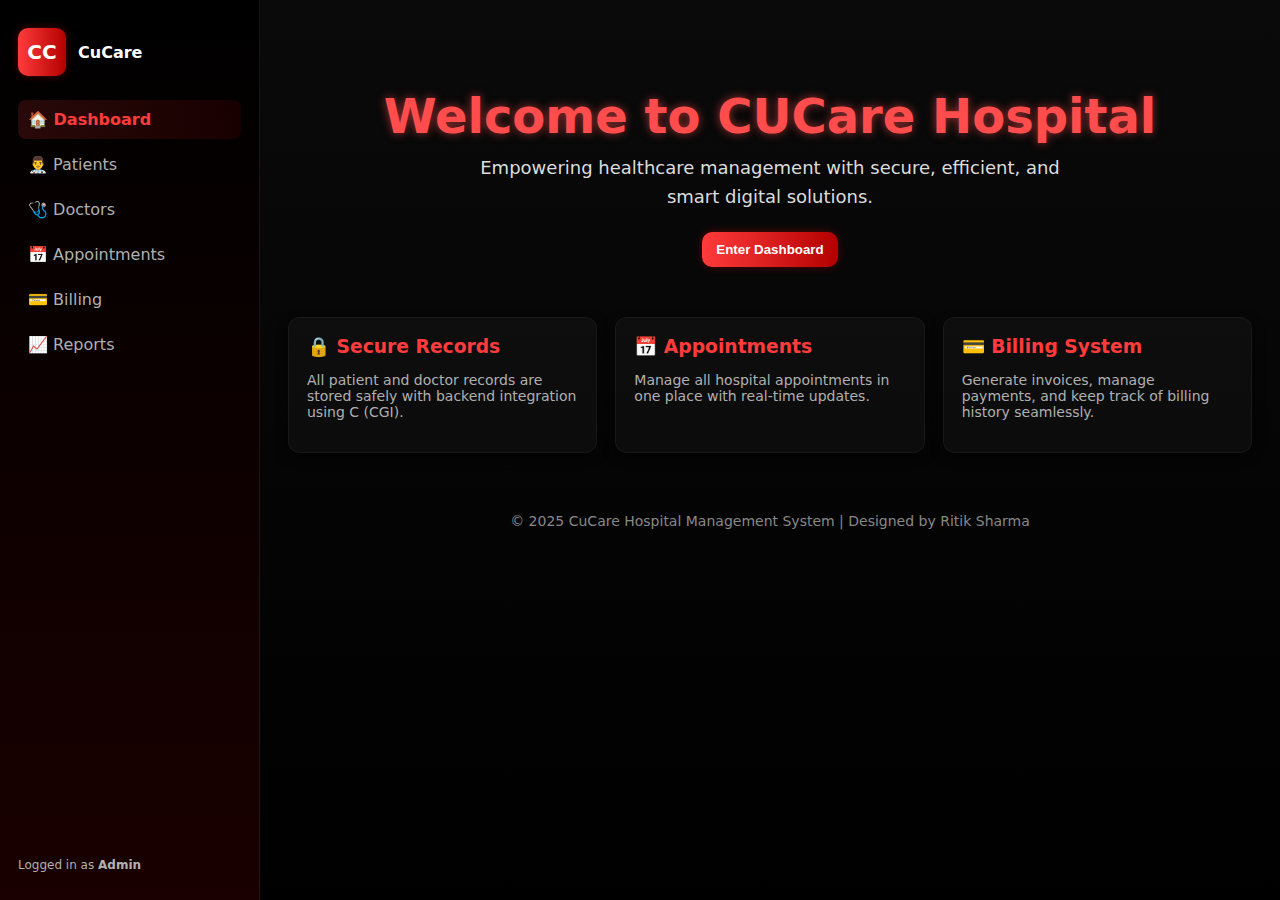
<file: html files/index.html>
<!doctype html>
<html lang="en">
<head>
  <meta charset="utf-8" />
  <meta name="viewport" content="width=device-width,initial-scale=1" />
  <title>CityCare Hospital — Welcome</title>
  <link rel="stylesheet" href="style.css">
  <style>
    /* ✨ Extra styles for landing feel */
    .welcome-section {
      text-align: center;
      margin-top: 60px;
      color: #fff;
      animation: fadeIn 1.5s ease-in-out;
    }

    .welcome-section h1 {
      font-size: 48px;
      margin-bottom: 10px;
      color: #ff4d4d;
      text-shadow: 0 0 10px rgba(255, 77, 77, 0.6);
    }

    .welcome-section p {
      font-size: 18px;
      color: #ddd;
      max-width: 600px;
      margin: 0 auto;
      line-height: 1.6;
    }

    .grid {
      margin-top: 50px;
    }

    .card {
      transition: transform 0.3s, box-shadow 0.3s;
      background: rgba(255, 255, 255, 0.03);
    }

    .card:hover {
      transform: translateY(-5px);
      box-shadow: 0 0 20px rgba(255, 0, 0, 0.3);
    }

    @keyframes fadeIn {
      from { opacity: 0; transform: translateY(20px); }
      to { opacity: 1; transform: translateY(0); }
    }

    footer {
      text-align: center;
      margin-top: 60px;
      color: #888;
      font-size: 14px;
    }
  </style>
</head>
<body>
  <div class="app">
    <div class="sidebar">
      <div class="brand">
        <div class="logo">CC</div>
        <h1>CuCare</h1>
      </div>
      <nav class="nav">
        <a class="active" href="dashboard.html">🏠 Dashboard</a>
        <a href="patients.html">👨‍⚕️ Patients</a>
        <a href="doctors.html">🩺 Doctors</a>
        <a href="appointments.html">📅 Appointments</a>
        <a href="billing.html">💳 Billing</a>
        <a href="reports.html">📈 Reports</a>
      </nav>
      <div class="footer-note">Logged in as <strong>Admin</strong></div>
    </div>

    <main class="content">
      <div class="welcome-section">
        <h1>Welcome to CUCare Hospital</h1>
        <p>Empowering healthcare management with secure, efficient, and smart digital solutions.</p>
        <button class="btn" onclick="location.href='dashboard.html'" style="margin-top: 20px;">Enter Dashboard</button>
      </div>

      <div class="grid">
        <div class="card">
          <h3>🔒 Secure Records</h3>
          <p>All patient and doctor records are stored safely with backend integration using C (CGI).</p>
        </div>
        <div class="card">
          <h3>📅 Appointments</h3>
          <p>Manage all hospital appointments in one place with real-time updates.</p>
        </div>
        <div class="card">
          <h3>💳 Billing System</h3>
          <p>Generate invoices, manage payments, and keep track of billing history seamlessly.</p>
        </div>
      </div>

      <footer>© 2025 CuCare Hospital Management System | Designed by Ritik Sharma</footer>
    </main>
  </div>
  <script src="script.js"></script>
</body>
</html>
</file>
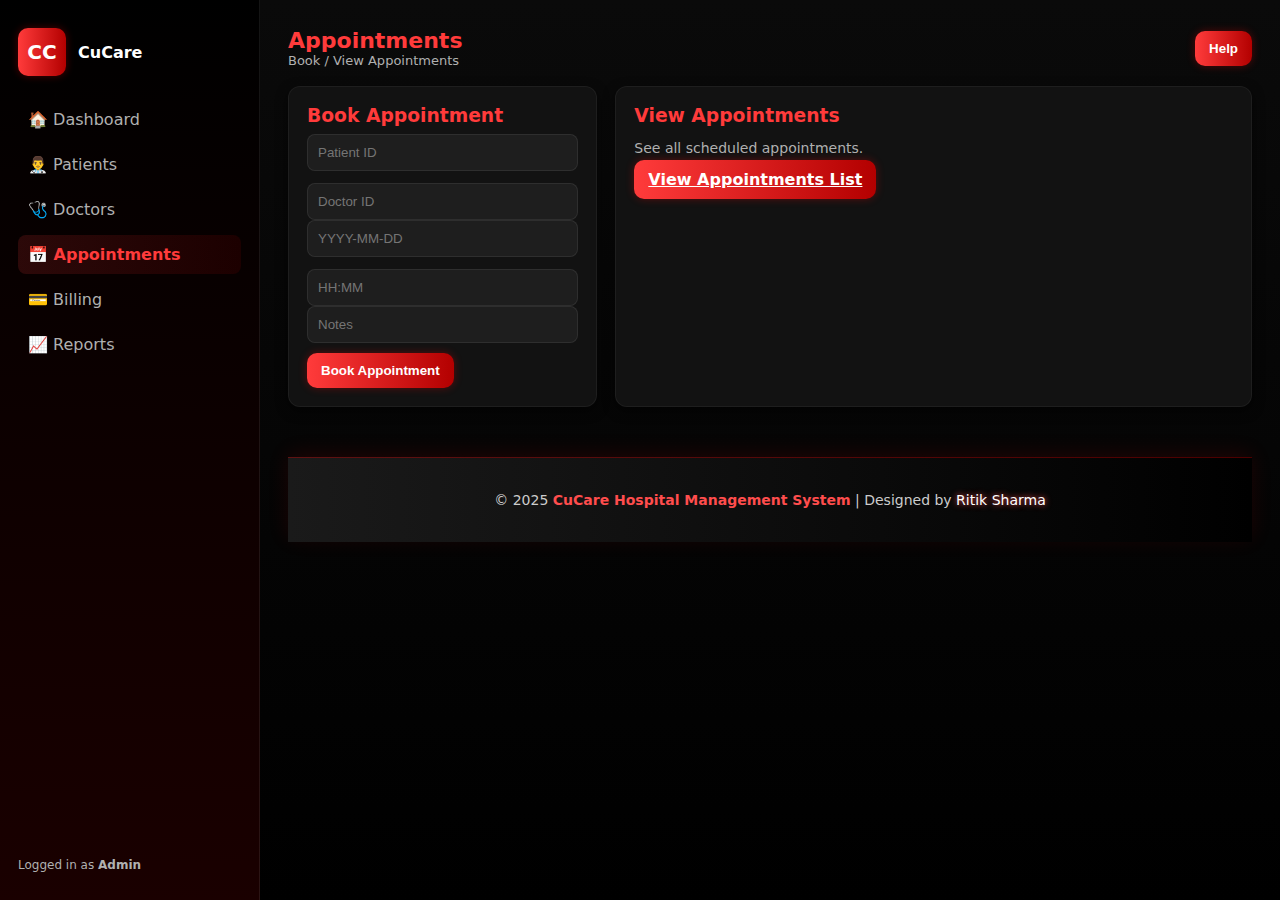
<file: html files/appointments.html>
<!doctype html>
<html lang="en">
<head>
  <meta charset="utf-8">
  <meta name="viewport" content="width=device-width,initial-scale=1">
  <title>Appointments - CityCare</title>
  <link rel="stylesheet" href="style.css">
</head>
<body>
<div class="app">
  <div class="sidebar">
    <div class="brand"><div class="logo">CC</div><h1>CuCare</h1></div>
    <nav class="nav">
      <a href="dashboard.html">🏠 Dashboard</a>
      <a href="patients.html">👨‍⚕️ Patients</a>
      <a href="doctors.html">🩺 Doctors</a>
      <a class="active" href="appointments.html">📅 Appointments</a>
      <a href="billing.html">💳 Billing</a>
      <a href="reports.html">📈 Reports</a>
    </nav>
    <div class="footer-note">Logged in as <strong>Admin</strong></div>
  </div>

  <main class="content">
    <div class="header">
      <div>
        <div class="h-title">Appointments</div>
        <div class="small">Book / View Appointments</div>
      </div>
      <div class="controls">
        <button class="btn" onclick="showToast('Use forms below')">Help</button>
      </div>
    </div>

    <div class="grid">
      <!-- 🩺 Book Appointment -->
      <div class="card">
        <h3>Book Appointment</h3>
        <form action="/cgi-bin/add_appointment.cgi" method="GET">
          <div class="form-row">
            <input name="pid" class="input" placeholder="Patient ID" required>
            <input name="did" class="input" placeholder="Doctor ID" required>
          </div>
          <div class="form-row">
            <input name="date" class="input" placeholder="YYYY-MM-DD" required>
            <input name="time" class="input" placeholder="HH:MM" required>
          </div>
          <div class="form-row">
            <input name="notes" class="input" placeholder="Notes">
          </div>
          <div style="margin-top:10px">
            <button class="btn" type="submit">Book Appointment</button>
          </div>
        </form>
      </div>

      <!-- 📅 View Appointments -->
      <div class="card" style="grid-column:span 2">
        <h3>View Appointments</h3>
        <p class="text-muted">See all scheduled appointments.</p>
        <a class="btn" href="/cgi-bin/list_appointments.cgi">View Appointments List</a>
      </div>
    </div>
        
    <footer class="site-footer">
      <p>© 2025 <strong>CuCare Hospital Management System</strong> | Designed by <span class="designer">Ritik Sharma</span></p>
    </footer>
  </main>
</div>
<script src="script.js"></script>
</body>
</html>
</file>
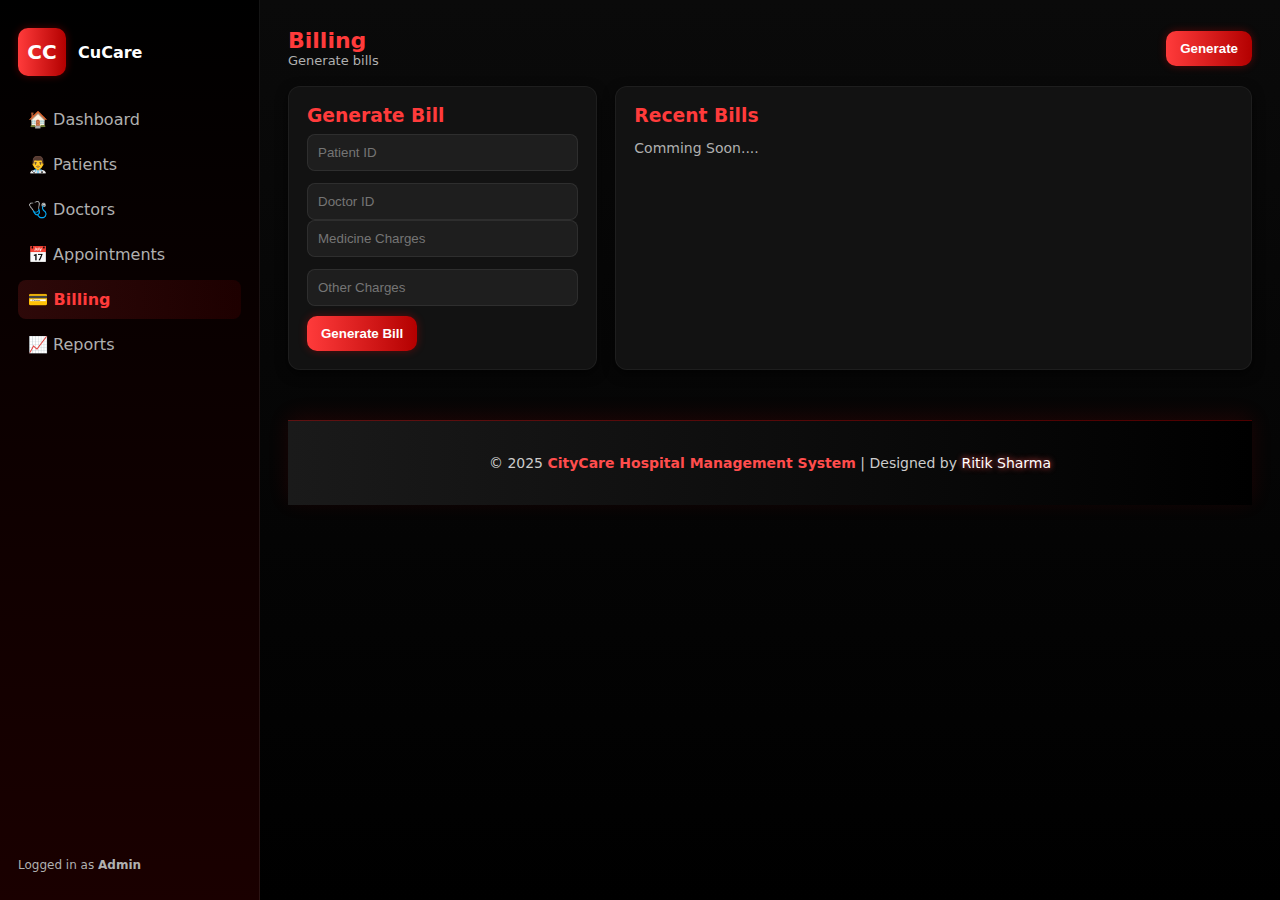
<file: html files/billing.html>
<!doctype html>
<html lang="en"><head><meta charset="utf-8"><meta name="viewport" content="width=device-width,initial-scale=1"><title>Billing - CityCare</title>
<link rel="stylesheet" href="style.css"></head><body>
<div class="app">
  <div class="sidebar">
    <div class="brand"><div class="logo">CC</div><h1>CuCare</h1></div>
    <nav class="nav">
      <a href="dashboard.html">🏠 Dashboard</a>
      <a href="patients.html">👨‍⚕️ Patients</a>
      <a href="doctors.html">🩺 Doctors</a>
      <a href="appointments.html">📅 Appointments</a>
      <a class="active" href="billing.html">💳 Billing</a>
      <a href="reports.html">📈 Reports</a>
    </nav>
    <div class="footer-note">Logged in as <strong>Admin</strong></div>
  </div>

  <main class="content">
    <div class="header">
      <div><div class="h-title">Billing</div><div class="small">Generate bills</div></div>
      <div class="controls"><button class="btn" onclick="showToast('Invoice generated')">Generate</button></div>
    </div>

    <div class="grid">
      <div class="card">
        <h3>Generate Bill</h3>
        <form action="/cgi-bin/generate_bill.cgi" method="GET">
          <div class="form-row"><input name="pid" class="input" placeholder="Patient ID" required><input name="doctor_id" class="input" placeholder="Doctor ID" required></div>
          <div class="form-row"><input name="medicine" class="input" placeholder="Medicine Charges" type="number"><input name="other" class="input" placeholder="Other Charges" type="number"></div>
          <div style="margin-top:10px"><button class="btn" type="submit">Generate Bill</button></div>
        </form>
      </div>

      <div class="card" style="grid-column:span 2">
        <h3>Recent Bills</h3>
        <p class="text-muted">Comming Soon....</p>
      </div>
    </div>
        
       <footer class="site-footer">
  <p>© 2025 <strong>CityCare Hospital Management System</strong> | Designed by <span class="designer">Ritik Sharma</span></p>
</footer>

  </main>
</div>
<script src="script.js"></script></body></html>
</file>
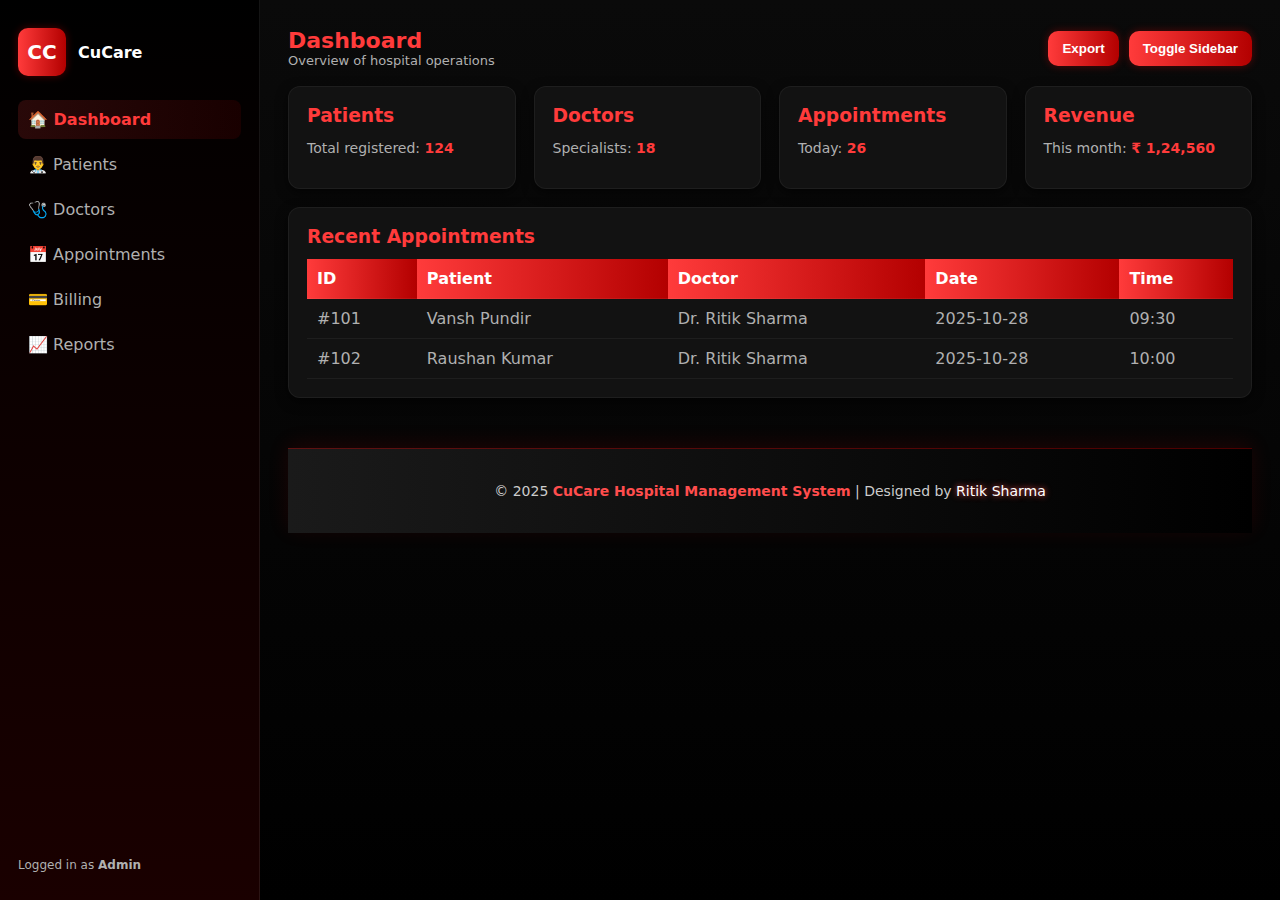
<file: html files/dashboard.html>
<!doctype html>
<html lang="en"><head>
<meta charset="utf-8"><meta name="viewport" content="width=device-width,initial-scale=1"><title>Dashboard - CityCare</title>
<link rel="stylesheet" href="style.css"></head><body>


<div class="app">
  <div class="sidebar">
    <div class="brand"><div class="logo">CC</div><h1><a href="index.html">CuCare</a></h1></div>
    <nav class="nav">
      <a class="active" href="dashboard.html">🏠 Dashboard</a>
      <a href="patients.html">👨‍⚕️ Patients</a>
      <a href="doctors.html">🩺 Doctors</a>
      <a href="appointments.html">📅 Appointments</a>
      <a href="billing.html">💳 Billing</a>
      <a href="reports.html">📈 Reports</a>
    </nav>
    <div class="footer-note">Logged in as <strong>Admin</strong></div>
  </div>

  <main class="content">
    <div class="header">
      <div>
        <div class="h-title">Dashboard</div>
        <div class="small">Overview of hospital operations</div>
      </div>
      <div class="controls">
        <button class="btn" onclick="showToast('Exported CSV')">Export</button>
        <button class="btn" onclick="toggleSidebar()">Toggle Sidebar</button>
      </div>
    </div>

    <div class="grid">
      <div class="card"><h3>Patients</h3><p class="small">Total registered: <strong style="color:var(--accent)">124</strong></p></div>
      <div class="card"><h3>Doctors</h3><p class="small">Specialists: <strong style="color:var(--accent)">18</strong></p></div>
      <div class="card"><h3>Appointments</h3><p class="small">Today: <strong style="color:var(--accent)">26</strong></p></div>
      <div class="card"><h3>Revenue</h3><p class="small">This month: <strong style="color:var(--accent)">₹ 1,24,560</strong></p></div>
    </div>

    <div class="card" style="margin-top:18px">
      <h3>Recent Appointments</h3>
      <table class="table">
        <thead><tr><th>ID</th><th>Patient</th><th>Doctor</th><th>Date</th><th>Time</th></tr></thead>
        <tbody>
          <tr><td>#101</td><td>Vansh Pundir</td><td>Dr. Ritik Sharma</td><td>2025-10-28</td><td>09:30</td></tr>
          <tr><td>#102</td><td>Raushan Kumar</td><td>Dr. Ritik Sharma</td><td>2025-10-28</td><td>10:00</td></tr>
        </tbody>
      </table>
    </div>

      <footer class="site-footer">
  <p>© 2025 <strong>CuCare Hospital Management System</strong> | Designed by <span class="designer">Ritik Sharma</span></p>
</footer>

  </main>
</div>
<script src="script.js"></script></body></html>
</file>
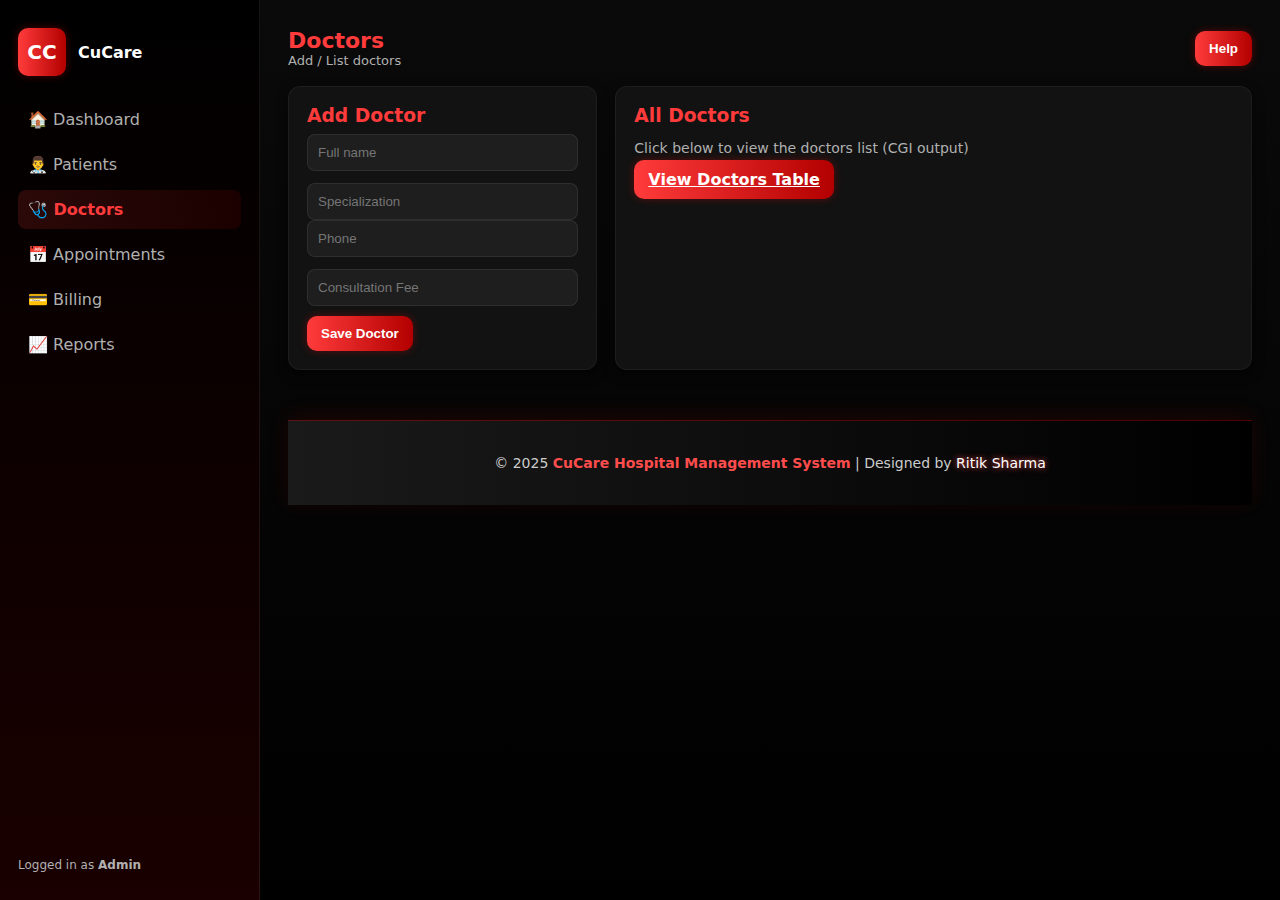
<file: html files/doctors.html>
<!doctype html>
<html lang="en">
<head>
  <meta charset="utf-8">
  <meta name="viewport" content="width=device-width,initial-scale=1">
  <title>Doctors - CuCare</title>
  <link rel="stylesheet" href="style.css">
</head>
<body>
<div class="app">
  <div class="sidebar">
    <div class="brand">
      <div class="logo">CC</div>
      <h1>CuCare</h1>
    </div>
    <nav class="nav">
      <a href="dashboard.html">🏠 Dashboard</a>
      <a href="patients.html">👨‍⚕️ Patients</a>
      <a class="active" href="doctors.html">🩺 Doctors</a>
      <a href="appointments.html">📅 Appointments</a>
      <a href="billing.html">💳 Billing</a>
      <a href="reports.html">📈 Reports</a>
    </nav>
    <div class="footer-note">Logged in as <strong>Admin</strong></div>
  </div>

  <main class="content">
    <div class="header">
      <div>
        <div class="h-title">Doctors</div>
        <div class="small">Add / List doctors</div>
      </div>
      <div class="controls">
        <button class="btn" onclick="showToast('Use forms to manage doctors')">Help</button>
      </div>
    </div>

    <div class="grid">
      <!-- Add Doctor -->
      <div class="card">
        <h3>Add Doctor</h3>
        <form action="/cgi-bin/add_doctor.cgi" method="GET">
          <div class="form-row">
            <input name="name" class="input" placeholder="Full name" required>
            <input name="spec" class="input" placeholder="Specialization" required>
          </div>
          <div class="form-row">
            <input name="phone" class="input" placeholder="Phone">
            <input name="fee" class="input" placeholder="Consultation Fee" type="number">
          </div>
          <div style="margin-top:10px">
            <button class="btn" type="submit">Save Doctor</button>
          </div>
        </form>
      </div>

      <!-- View Doctor -->
      <div class="card" style="grid-column:span 2">
        <h3>All Doctors</h3>
        <p class="text-muted">Click below to view the doctors list (CGI output)</p>
        <a class="btn" href="/cgi-bin/list_doctor.cgi">View Doctors Table</a>
      </div>
    </div>

    <footer class="site-footer">
      <p>© 2025 <strong>CuCare Hospital Management System</strong> | Designed by <span class="designer">Ritik Sharma</span></p>
    </footer>

  </main>
</div>
<script src="script.js"></script>
</body>
</html>
</file>
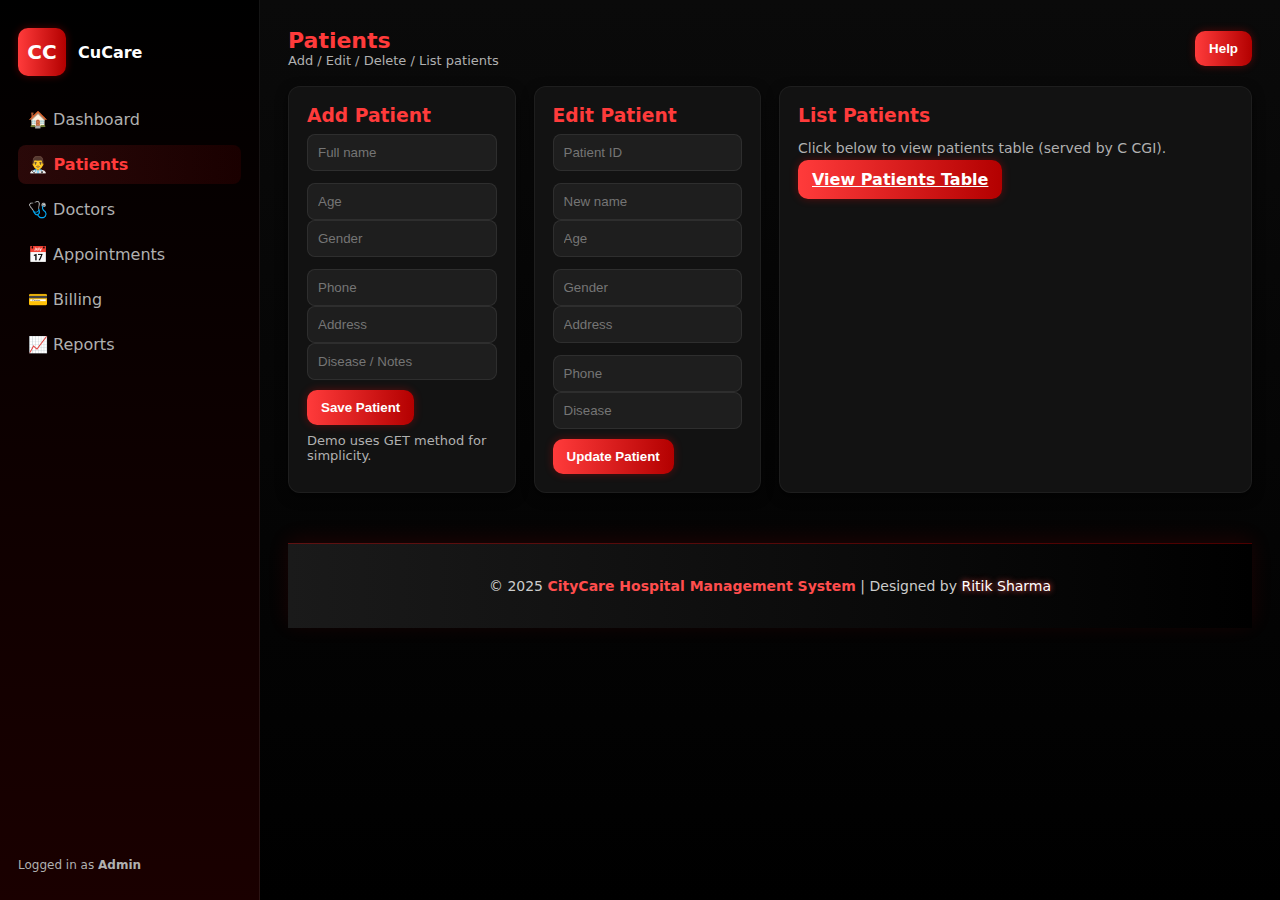
<file: html files/patients.html>
<!doctype html>
<html lang="en"><head>
<meta charset="utf-8"><meta name="viewport" content="width=device-width,initial-scale=1"><title>Patients - CityCare</title>
<link rel="stylesheet" href="style.css"></head><body>
<div class="app">
  <div class="sidebar">
    <div class="brand"><div class="logo">CC</div><h1>CuCare</h1></div>
    <nav class="nav">
      <a href="dashboard.html">🏠 Dashboard</a>
      <a class="active" href="patients.html">👨‍⚕️ Patients</a>
      <a href="doctors.html">🩺 Doctors</a>
      <a href="appointments.html">📅 Appointments</a>
      <a href="billing.html">💳 Billing</a>
      <a href="reports.html">📈 Reports</a>
    </nav>
    <div class="footer-note">Logged in as <strong>Admin</strong></div>
  </div>

  <main class="content">
    <div class="header">
      <div><div class="h-title">Patients</div><div class="small">Add / Edit / Delete / List patients</div></div>
      <div class="controls"><button class="btn" onclick="showToast('Use forms below')">Help</button></div>
    </div>

    <div class="grid">
      <div class="card">
        <h3>Add Patient</h3>
        <form action="/cgi-bin/add_patient.cgi" method="GET">
          <div class="form-row"><input name="name" class="input" placeholder="Full name" required><input name="age" class="input" placeholder="Age" type="number" required></div>
          <div class="form-row"><input name="gender" class="input" placeholder="Gender"><input name="phone" class="input" placeholder="Phone"></div>
          <div class="form-row"><input name="address" class="input" placeholder="Address"></div>
          <div class="form-row"><input name="disease" class="input" placeholder="Disease / Notes"></div>
          <div style="margin-top:10px"><button class="btn" type="submit">Save Patient</button></div>
          <div class="form-note">Demo uses GET method for simplicity.</div>
        </form>
      </div>

      <div class="card">
        <h3>Edit Patient</h3>
        <form action="/cgi-bin/edit_patient.cgi" method="GET">
          <div class="form-row"><input name="id" class="input" placeholder="Patient ID" required><input name="name" class="input" placeholder="New name"></div>
          <div class="form-row"><input name="age" class="input" placeholder="Age" type="number"><input name="gender" class="input" placeholder="Gender"></div>
          <div class="form-row"><input name="address" class="input" placeholder="Address"><input name="phone" class="input" placeholder="Phone"></div>
          <div class="form-row"><input name="disease" class="input" placeholder="Disease"></div>
          <div style="margin-top:10px"><button class="btn" type="submit">Update Patient</button></div>
        </form>
      </div>

      <div class="card" style="grid-column:span 2">
        <h3>List Patients</h3>
        <p class="text-muted">Click below to view patients table (served by C CGI).</p>
        <a class="btn" href="/cgi-bin/list_patients.cgi">View Patients Table</a>
      </div>
    </div>
       <footer class="site-footer">
  <p>© 2025 <strong>CityCare Hospital Management System</strong> | Designed by <span class="designer">Ritik Sharma</span></p>
</footer>

  </main>
</div>
<script src="script.js"></script></body></html>
</file>
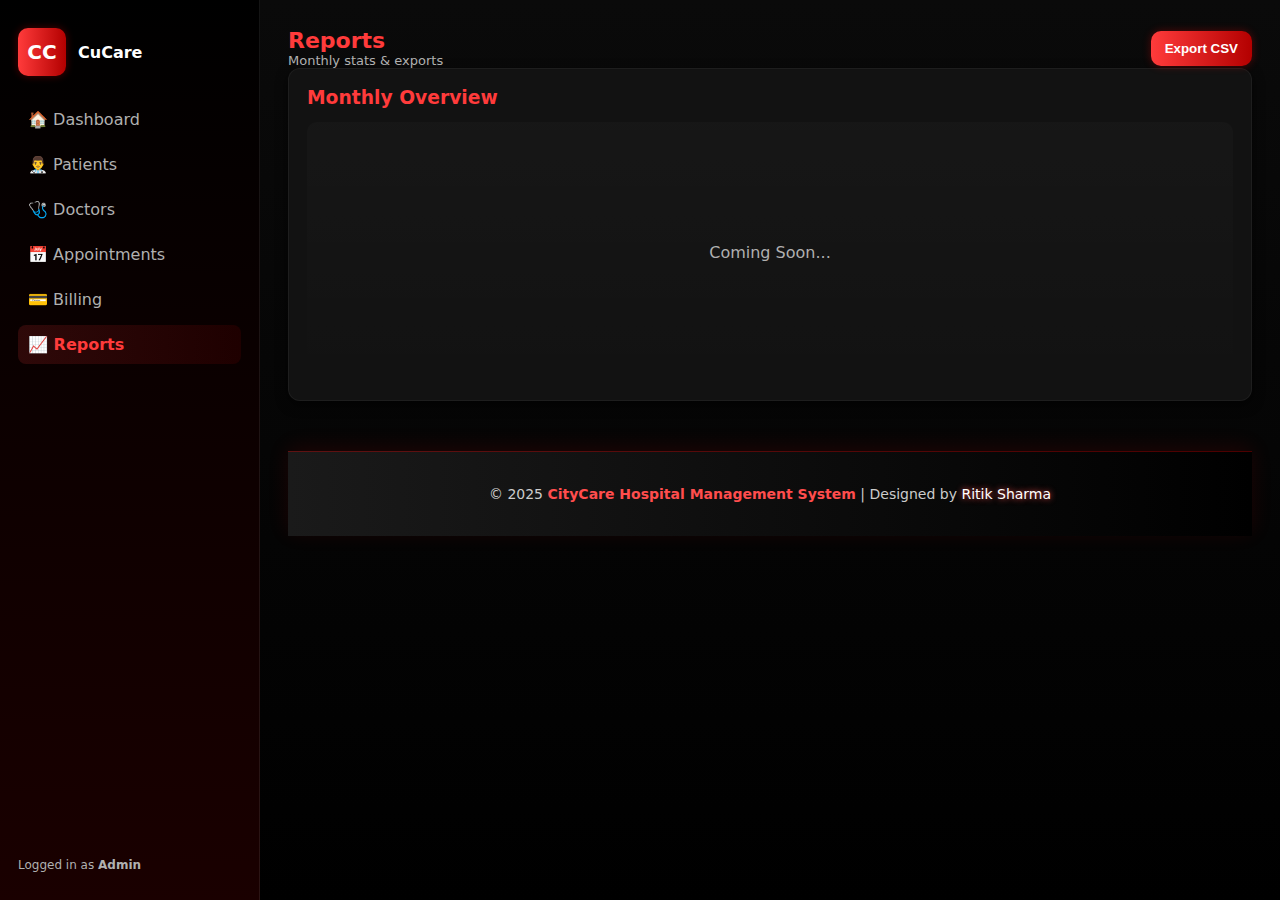
<file: html files/reports.html>
<!doctype html>
<html lang="en"><head><meta charset="utf-8"><meta name="viewport" content="width=device-width,initial-scale=1"><title>Reports - CityCare</title>
<link rel="stylesheet" href="style.css"></head><body>
<div class="app">
  <div class="sidebar">
    <div class="brand"><div class="logo">CC</div><h1>CuCare</h1></div>
    <nav class="nav">
      <a href="dashboard.html">🏠 Dashboard</a>
      <a href="patients.html">👨‍⚕️ Patients</a>
      <a href="doctors.html">🩺 Doctors</a>
      <a href="appointments.html">📅 Appointments</a>
      <a href="billing.html">💳 Billing</a>
      <a class="active" href="reports.html">📈 Reports</a>
    </nav>
    <div class="footer-note">Logged in as <strong>Admin</strong></div>
  </div>

  <main class="content">
    <div class="header">
      <div><div class="h-title">Reports</div><div class="small">Monthly stats & exports</div></div>
      <div class="controls"><button class="btn" onclick="showToast('CSV exported')">Export CSV</button></div>
    </div>

    <div class="card">
      <h3>Monthly Overview</h3>
      <p class="text-muted"></p>
      <div style="height:260px;background:linear-gradient(180deg,rgba(255,255,255,0.02),transparent);border-radius:10px;display:flex;align-items:center;justify-content:center;color:var(--muted)">Coming Soon...</div>
    </div>
      
       <footer class="site-footer">
  <p>© 2025 <strong>CityCare Hospital Management System</strong> | Designed by <span class="designer">Ritik Sharma</span></p>
</footer>

  </main>
</div>
<script src="script.js"></script></body></html>
</file>
<file: html files/style.css>
:root {
  --bg: #0a0a0a;
  --panel: #121212;
  --muted: #b0b0b0;
  --accent: #ff3b3b;
  --accent-2: #b30000;
  --glass: rgba(255, 255, 255, 0.05);
}

/* BASIC RESET */
* { box-sizing: border-box; }

html, body {
  height: 100%;
  margin: 0;
  font-family: 'Poppins', system-ui, -apple-system, 'Segoe UI', Roboto, Arial;
  color: #f5f5f5;
  background: linear-gradient(180deg, var(--bg), #000);
}

/* APP LAYOUT */
.app {
  display: flex;
  min-height: 100vh;
  overflow: hidden;
}

/* SIDEBAR */
.sidebar {
  width: 260px;
  background: linear-gradient(180deg, #000000, #1a0000);
  padding: 28px 18px;
  border-right: 1px solid rgba(255, 255, 255, 0.08);
  display: flex;
  flex-direction: column;
  gap: 18px;
  flex-shrink: 0;
}

.brand {
  display: flex;
  align-items: center;
  gap: 12px;
}

/* LOGO */
.logo {
  width: 48px;
  height: 48px;
  border-radius: 10px;
  background: linear-gradient(90deg, var(--accent), var(--accent-2));
  display: flex;
  align-items: center;
  justify-content: center;
  font-weight: 700;
  color: #fff;
  font-size: 20px;
  text-decoration: none;
  transition: 0.3s;
  box-shadow: 0 0 8px rgba(255, 0, 0, 0.3);
}

.logo:hover {
  transform: scale(1.05);
  box-shadow: 0 0 15px rgba(255, 0, 0, 0.6);
}

.brand h1 {
  font-size: 16px;
  margin: 0;
  color: #fff;
}

.brand h1 a {
    color: #fff; 
    text-decoration: none; 
}

.brand h1 a:visited {
    color: #fff; 
}

/* NAVIGATION */
.nav {
  margin-top: 6px;
  display: flex;
  flex-direction: column;
  gap: 6px;
}

.nav a, .nav button {
  background: transparent;
  border: none;
  color: var(--muted);
  text-align: left;
  padding: 10px;
  border-radius: 8px;
  display: flex;
  gap: 10px;
  align-items: center;
  cursor: pointer;
  text-decoration: none;
  transition: 0.3s;
}

.nav a:hover, .nav button:hover {
  background: rgba(255, 0, 0, 0.1);
  color: #fff;
}

.nav .active {
  background: linear-gradient(90deg, rgba(255, 59, 59, 0.15), rgba(179, 0, 0, 0.12));
  color: var(--accent);
  font-weight: 600;
}

.footer-note {
  margin-top: auto;
  font-size: 12px;
  color: var(--muted);
}

/* CONTENT */
.content {
  flex: 1;
  padding: 28px;
  overflow: auto;
}

/* HEADER */
.header {
  display: flex;
  justify-content: space-between;
  align-items: center;
  gap: 12px;
}

.h-title {
  font-size: 22px;
  color: var(--accent);
  font-weight: 700;
}

.controls {
  display: flex;
  gap: 10px;
  align-items: center;
}

/* BUTTONS */
.btn {
  background: linear-gradient(90deg, var(--accent), var(--accent-2));
  color: #fff;
  padding: 10px 14px;
  border-radius: 10px;
  border: none;
  font-weight: 600;
  cursor: pointer;
  transition: 0.3s;
  box-shadow: 0 0 8px rgba(255, 0, 0, 0.3);
}

.btn:hover {
  background: var(--accent-2);
  transform: scale(1.05);
  box-shadow: 0 0 12px rgba(255, 0, 0, 0.5);
}

/* GRID CARDS */
.grid {
  display: grid;
  grid-template-columns: repeat(auto-fit, minmax(220px, 1fr));
  gap: 18px;
  margin-top: 18px;
}

.card {
  background: var(--panel);
  padding: 18px;
  border-radius: 12px;
  box-shadow: 0 4px 12px rgba(0, 0, 0, 0.6);
  border: 1px solid rgba(255, 255, 255, 0.05);
  transition: 0.3s;
}

.card:hover {
  transform: translateY(-4px);
  box-shadow: 0 6px 18px rgba(255, 0, 0, 0.3);
}

.card h3 {
  margin: 0 0 8px 0;
  color: var(--accent);
}

.card p {
  color: var(--muted);
  font-size: 14px;
}

/* TABLE */
.table {
  width: 100%;
  border-collapse: collapse;
  margin-top: 12px;
}

.table th, .table td {
  padding: 10px;
  border-bottom: 1px solid rgba(255, 255, 255, 0.05);
  text-align: left;
  color: var(--muted);
}

.table th {
  color: #fff;
  background: linear-gradient(90deg, var(--accent), var(--accent-2));
}

/* FORM INPUTS */
.form-row {
  display: flex;
  gap: 12px;
  flex-wrap: wrap;
}

.input, textarea, select {
  background: var(--glass);
  border: 1px solid rgba(255, 255, 255, 0.08);
  padding: 10px;
  border-radius: 8px;
  color: #fff;
  width: 100%;
}

.input:focus, textarea:focus, select:focus {
  border-color: var(--accent);
  outline: none;
  box-shadow: 0 0 8px rgba(255, 0, 0, 0.4);
}

.text-muted {
  color: var(--muted);
  font-size: 13px;
}

/* OTHERS */
.row {
  display: flex;
  gap: 12px;
  align-items: center;
}

.small {
  font-size: 13px;
  color: var(--muted);
}

.link-like {
  background: transparent;
  border: none;
  color: var(--accent);
  cursor: pointer;
  text-decoration: underline;
}

.form-note {
  font-size: 13px;
  color: var(--muted);
  margin-top: 8px;
}

/* RESPONSIVE */
@media(max-width:900px) {
  .sidebar {
    position: fixed;
    left: -280px;
    transition: left 0.28s;
    z-index: 40;
  }
  .sidebar.open { left: 0; }
  .content { padding: 18px; }
}

/* 🌆 Footer Styling */
.site-footer {
  text-align: center;
  padding: 20px;
  background: linear-gradient(90deg, #1a1a1a, #000);
  color: #ccc;
  font-size: 14px;
  border-top: 1px solid rgba(255, 0, 0, 0.3);
  margin-top: 50px;
  box-shadow: 0 -4px 20px rgba(255, 0, 0, 0.1);
}

.site-footer strong {
  color: #ff4d4d;
  font-weight: 600;
}

.site-footer .designer {
  color: #fff;
  text-shadow: 0 0 6px #ff4d4d;
}

.site-footer:hover {
  background: linear-gradient(90deg, #111, #1a0000);
  color: #fff;
  transition: all 0.3s ease;
}
</file>
